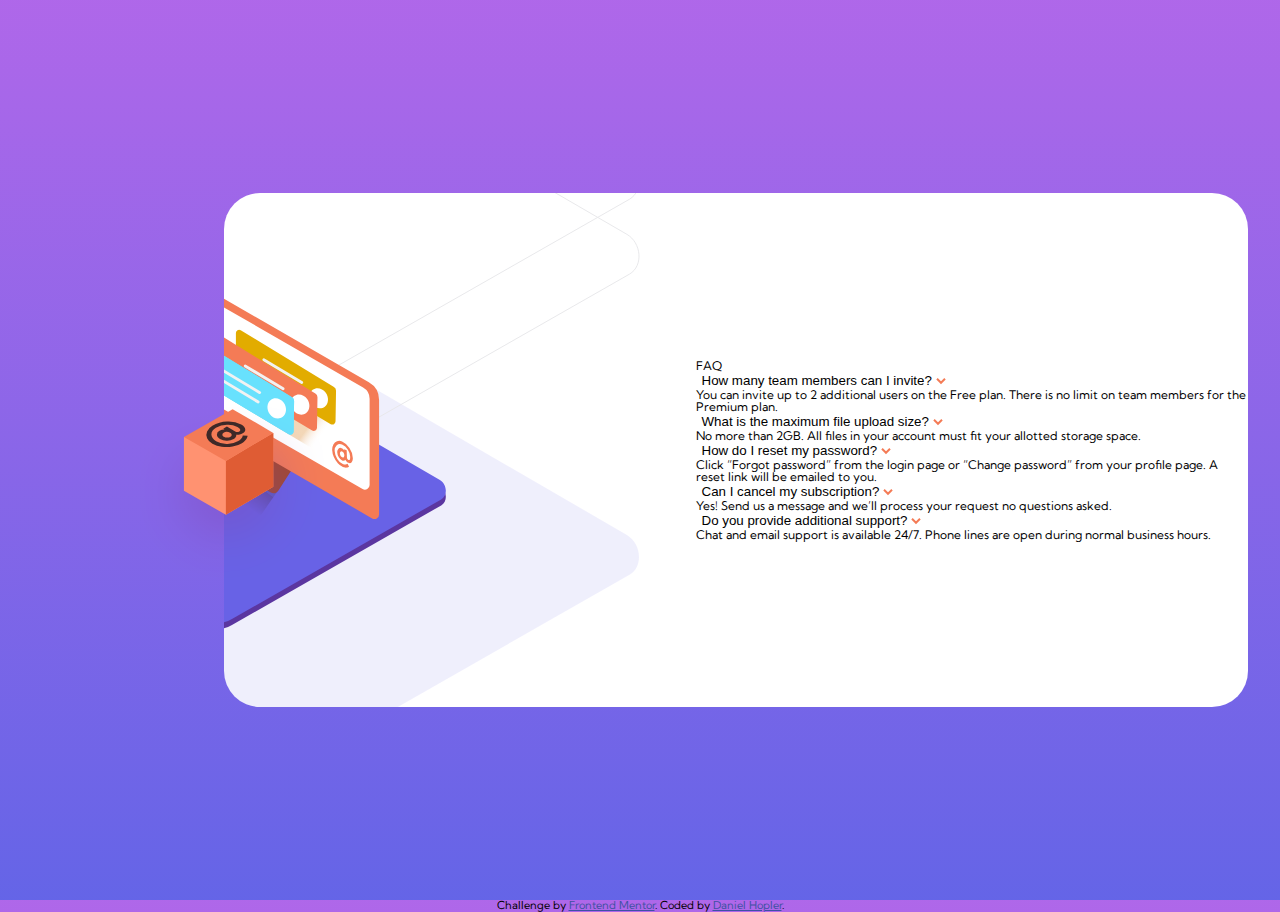
<file: index.html>
<!DOCTYPE html>
<html lang="en">
  <head>
    <meta charset="UTF-8" />
    <meta name="viewport" content="width=device-width, initial-scale=1.0" />
    <!-- displays site properly based on user's device -->

    <link
      rel="icon"
      type="image/png"
      sizes="32x32"
      href="./images/favicon-32x32.png"
    />
    <link href="styles.css" rel= "stylesheet" >
    <link rel="preconnect" href="https://fonts.googleapis.com">
     <link rel="preconnect" href="https://fonts.gstatic.com" crossorigin>
    <link href="https://fonts.googleapis.com/css2?family=Kumbh+Sans:wght@400;700&display=swap" rel="stylesheet">

    <title>Frontend Mentor | FAQ Accordion Card</title>
    <script src="script.js" defer></script>
    <!-- Feel free to remove these styles or customise in your own stylesheet 👍 -->
    <style>
      .attribution {
        font-size: 11px;
        text-align: center;
      }
      .attribution a {
        color: hsl(228, 45%, 44%);
      }
    </style>
  </head>
  <body>
      <div class="cardContainer">
        <div class="card">
          <section class="imageSection">
            <div class="parentClass">
             <img class="image2"src="images/illustration-woman-online-desktop.svg" alt="illustration woman online">
            </div>
          </section>
          <section class="accordionSection">
              <h1>FAQ</h1>
              <!-- will use button with accordion class + div with <p> with panel classs right after for each section -->
              <button class="accordion">How many team members can I invite? <span class="arrowIcon"><img src="images/icon-arrow-down.svg" alt="arrow icon"></span></button>
              <div class="panel"> 
                <p>
                  You can invite up to 2 additional users on the Free plan. There is no
                  limit on team members for the Premium plan.
                </p>
              </div>
              <button class="accordion">What is the maximum file upload size? <span class="arrowIcon"><img src="images/icon-arrow-down.svg" alt="arrow icon"></span></button>
              <div class="panel">
                <p>
                  No more than 2GB. All files in your account must fit your allotted
                  storage space.
                </p>
              </div>

              <button class="accordion">How do I reset my password? <span class="arrowIcon"><img src="images/icon-arrow-down.svg" alt="arrow icon"></span></button>
              <div class="panel">
                <p>
                  Click “Forgot password” from the login page or “Change password” from
                  your profile page. A reset link will be emailed to you.
                </p>
              </div>
              <button class="accordion">Can I cancel my subscription? <span class="arrowIcon"><img src="images/icon-arrow-down.svg" alt="arrow icon"></span></button>
              <div class="panel">
                <p>
                  Yes! Send us a message and we’ll process your request no questions
                  asked.
                </p>
              </div>
              <button class="accordion">Do you provide additional support? <span class="arrowIcon"><img src="images/icon-arrow-down.svg" alt="arrow icon"></span></button>
              <div class="panel">
                <p>
                  Chat and email support is available 24/7. Phone lines are open during
                  normal business hours.
                </p>
              </div>
          </section>
        </div>
      </div>
    <div class="attribution">
      Challenge by
      <a href="https://www.frontendmentor.io?ref=challenge" target="_blank"
        >Frontend Mentor</a
      >. Coded by <a href="#">Daniel Hopler</a>.
    </div>
  </body>
</html>
</file>
<file: styles.css>
/*=== Table of Contents:

    1. Reset
    2. Global Styles
    3. Layout
    4. Components

===*/

/*------------------- 
    1. Reset - Eric Meyer's Reset 
  -------------------*/
@import "reset.css"; 



/*------------------- 
      2. Global Styles 
    -------------------*/ 
    html {
      height: 100%;
      font-size: 75%;
    }
    
    body {
      height: 100%;
      max-width: 1440px;
      min-width: 100%;
      font-family: 'Kumbh Sans', sans-serif;
      background-image: linear-gradient(hsl(273, 75%, 66%), hsl(240, 73%, 65%));
    }
    


  /*------------------- 
      3. Layout 
    --------------------*/

  .cardContainer {
    min-height: 100vh;
    width: 100vw;
    display: flex;
    justify-content: center;
    align-items: center;
   
  }

  .card {
    display: flex;
    justify-content: center;
    align-items: center;
    background: #FFF;
    width: 80%;
    padding: 6% 0;
    border-radius:3rem;
    background-image: url(../images/bg-pattern-desktop.svg);
    background-repeat: no-repeat;
    background-position: bottom -120px left -550px;
    overflow: hidden;
  }

  section {
    
  }

  .imageSection {

  }
    
  
  /*------------------- 
      4. Components
    --------------------*/
 .accordion {
   border: none;
   background-color: inherit;
 }

 /** Image positions **/
 .parentClass {
    position: relative;
    top: 0;
    left: 0;
 }


 .image2 {
  position: relative;
  right: 250px;
}

.cardContainer::before {
  content: url(images/illustration-box-desktop.svg);
  position:relative;
  top: 50px;
  right: -100px;
  z-index: 1;
}
</file>
